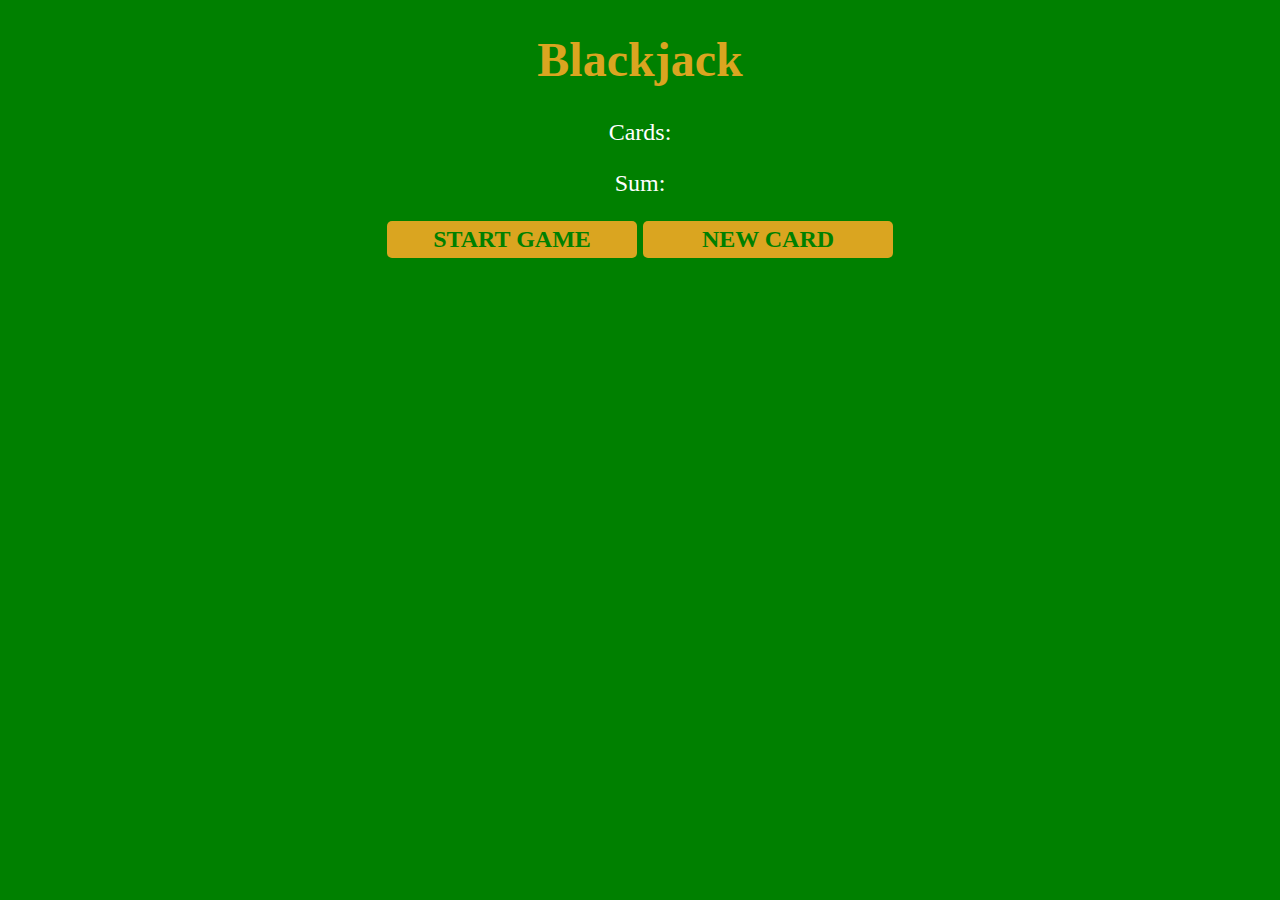
<file: blackjack/index.html>
<!DOCTYPE html>
<html lang="en">
  <head>
    <meta charset="UTF-8" />
    <meta name="viewport" content="width=device-width, initial-scale=1.0" />
    <title>Document</title>
    <link rel="stylesheet" href="index.css" />
  </head>
  <body>
    <h1>Blackjack</h1>
    <p id="message-el"></p>
    <p id="card-el">Cards:</p>
    <p id="sum-el">Sum:</p>
    <button id="start-game-el" onclick="start()">START GAME</button>
    <button id="new-card-el" onclick="drawCard()">NEW CARD</button>
    <script src="index.js"></script>
  </body>
</html>
</file>
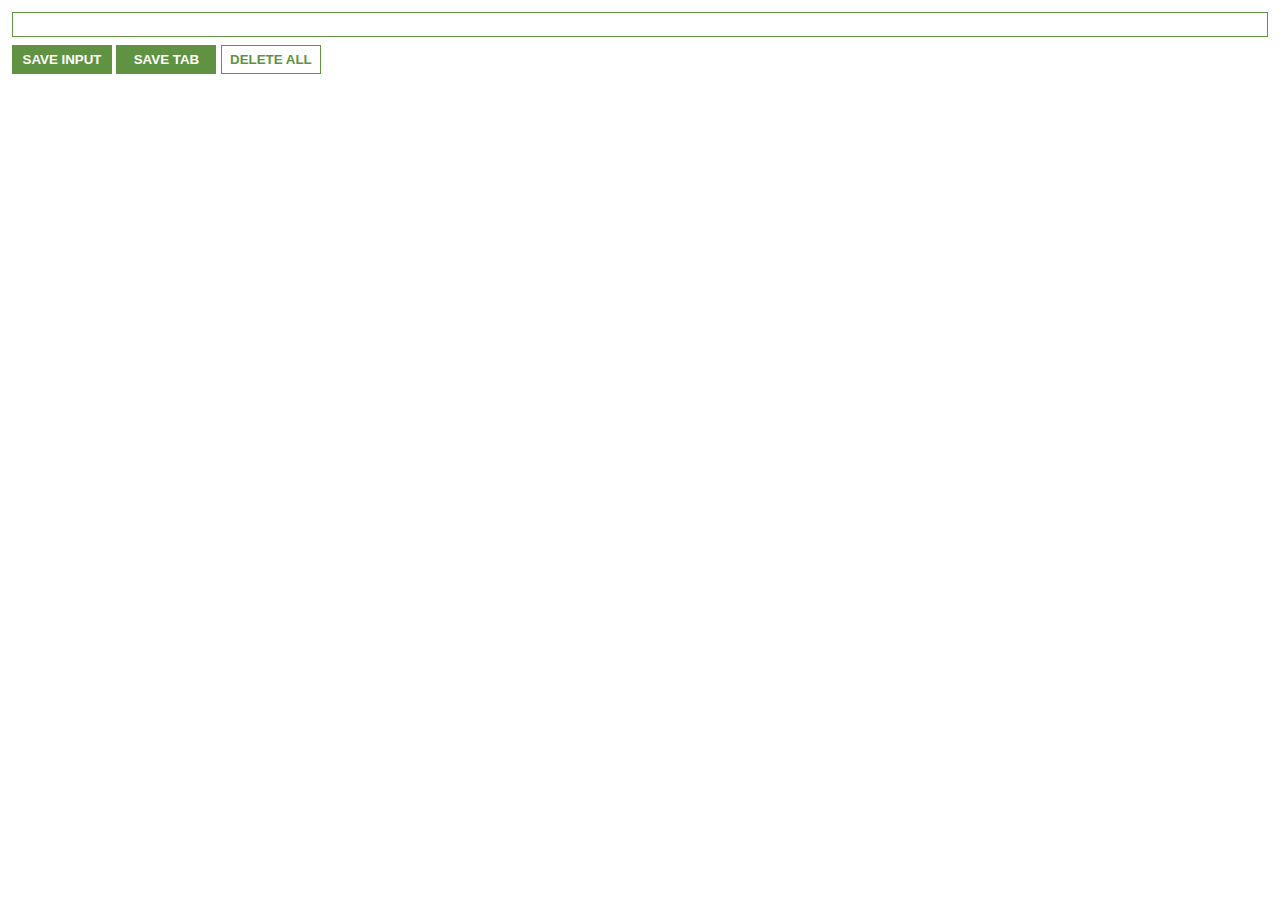
<file: chrome-extension/index.html>
<!DOCTYPE html>
<html lang="en">
  <head>
    <meta charset="UTF-8" />
    <meta name="viewport" content="width=device-width, initial-scale=1.0" />
    <title>Lead Tracker Chrome Extension</title>
    <link rel="stylesheet" href="index.css" />
  </head>
  <body>
    <input type="text" id="input-el" />

    <button id="input-btn">SAVE INPUT</button>
    <button id="tab-btn">SAVE TAB</button>
    <button id="delete-btn">DELETE ALL</button>
    <ul id="ul-el"></ul>

    <div id="container"></div>
  </body>
  <script src="index.js"></script>
</html>
</file>
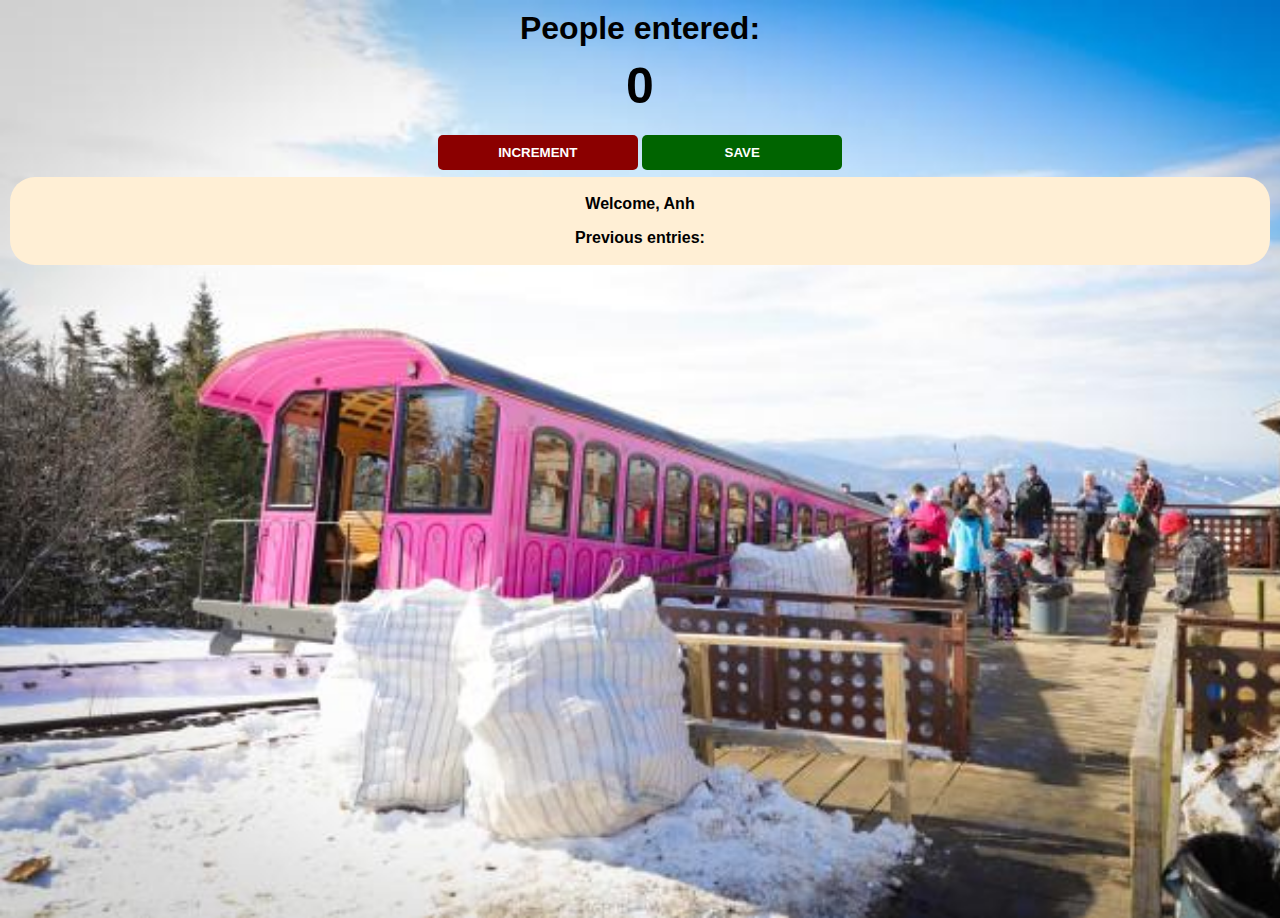
<file: passenger-counter-app/index.html>
<!DOCTYPE html>
<html lang="en">
  <head>
    <meta charset="UTF-8" />
    <meta name="viewport" content="width=device-width, initial-scale=1.0" />
    <title>Passenger Counter</title>
    <link rel="stylesheet" href="index.css" />
  </head>
  <body>
    <h1>People entered:</h1>
    <h2 id="count-el">0</h2>
    <button id="increment-btn" onclick="increment()">INCREMENT</button>
    <button id="save-btn" onclick="save()">SAVE</button>
    <section class="container">
      <p id="welcome-el"></p>
      <p id="save-el">Previous entries:</p>
    </section>
    <script src="index.js"></script>
  </body>
</html>
</file>
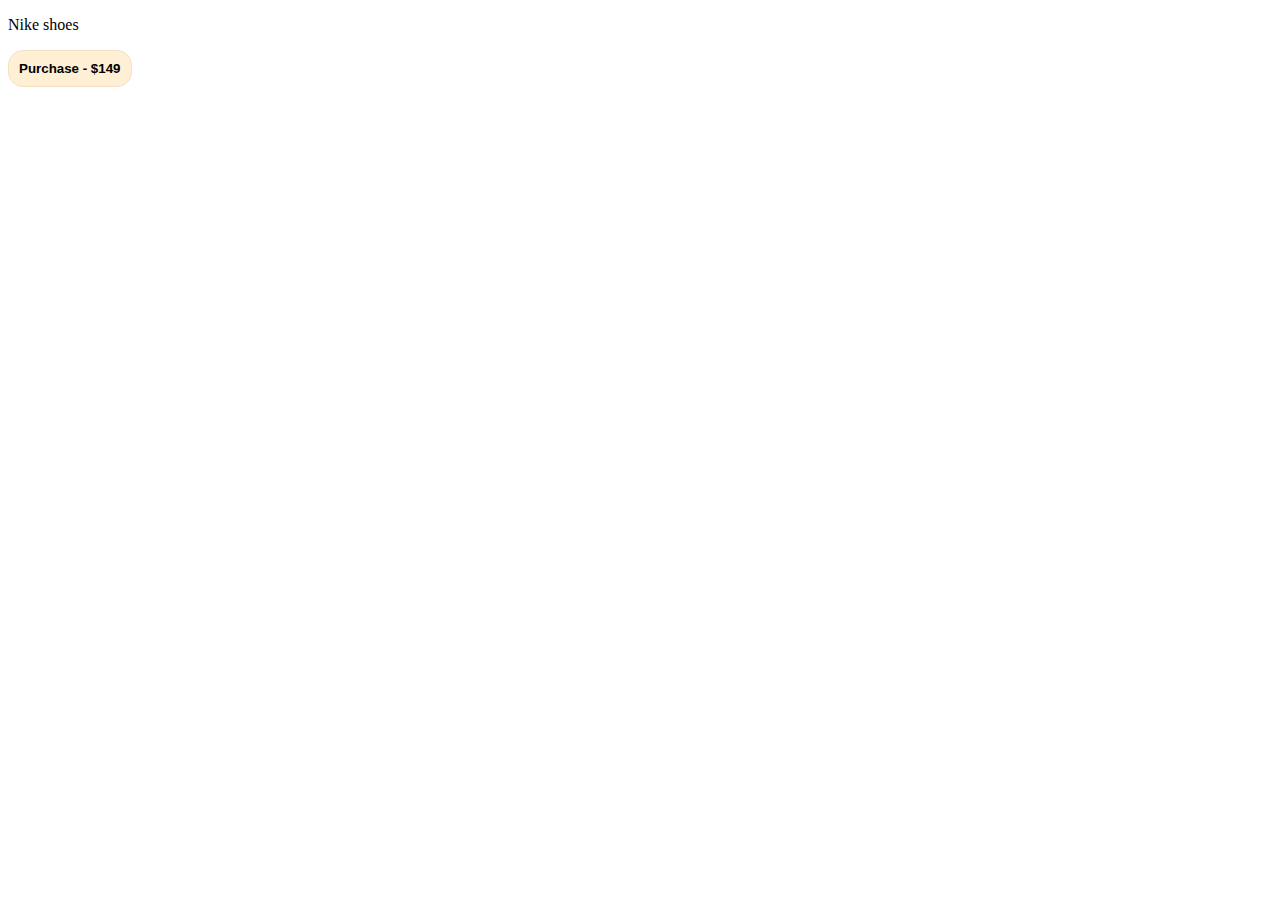
<file: render-error/index.html>
<!DOCTYPE html>
<html lang="en">
  <head>
    <meta charset="UTF-8" />
    <meta name="viewport" content="width=device-width, initial-scale=1.0" />
    <title>Document</title>
    <link rel="stylesheet" href="index.css" />
  </head>
  <body>
    <p>Nike shoes</p>
    <button onclick="renderError()">Purchase - $149</button>
    <p id="error"></p>
    <script src="index.js"></script>
  </body>
</html>
</file>
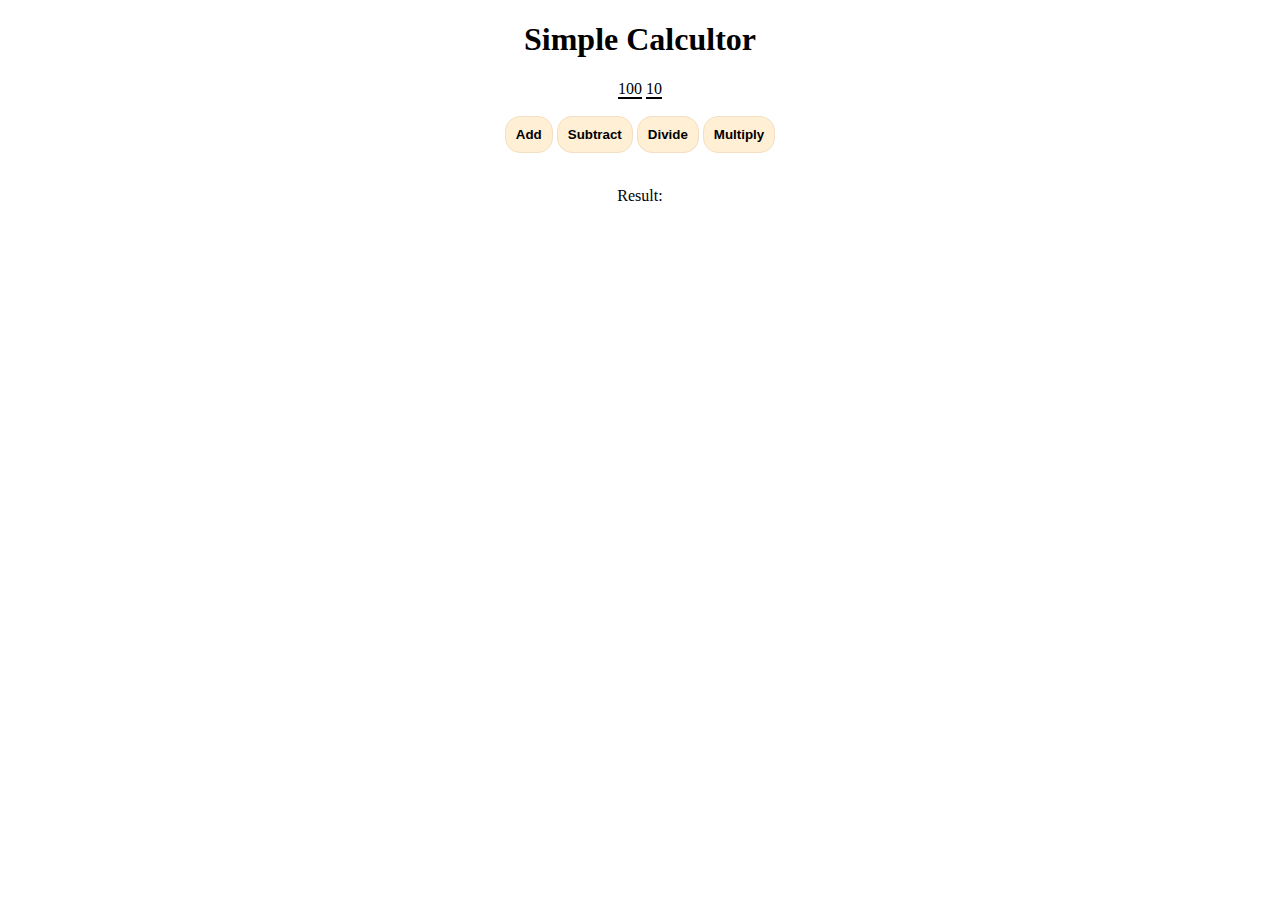
<file: simple-calculator/index.html>
<!DOCTYPE html>
<html lang="en">
  <head>
    <meta charset="UTF-8" />
    <meta name="viewport" content="width=device-width, initial-scale=1.0" />
    <title>Document</title>
    <link rel="stylesheet" href="index.css" />
  </head>
  <body>
    <h1>Simple Calcultor</h1>
    <span id="num1-el"></span>
    <span id="num2-el"></span>
    <br />
    <br />
    <button onclick="add()">Add</button>
    <button onclick="subtract()">Subtract</button>
    <button onclick="divide()">Divide</button>
    <button onclick="multiply()">Multiply</button>
    <br />
    <br />
    <p>Result: <span id="result-el"></span></p>
    <script src="index.js"></script>
  </body>
</html>
</file>
<file: blackjack/index.css>
body {
  text-align: center;
  background: green;
  color: white;
  font-size: 1.5rem;
}

h1 {
  color: goldenrod;
}

button {
  font: inherit;
  background-color: goldenrod;
  color: green;
  border: none;
  width: 250px;
  padding-top: 5px;
  padding-bottom: 5px;
  margin-bottom: 8px;
  border-radius: 5px;
  font-weight: bold;
}

.hidden {
  display: none;
}

#message-el {
  font-style: italic;
}
</file>
<file: chrome-extension/index.css>
* {
  margin: 0;
  padding: 0;
  box-sizing: border-box;
}

body {
  padding: 12px;
  font-family: Arial, Helvetica, sans-serif;
  min-width: 400px;
}

input {
  border: 1.5px solid #5f9341;
  padding: 4px 10px;
  width: 100%;
  margin-bottom: 8px;
}

button {
  color: white;
  background-color: #5f9341;
  padding: 6px;
  width: 100px;
  border: 1.5px solid #5f9341;
  font-weight: bold;
}

#delete-btn {
  color: #5f9341;
  background-color: white;
  border: 1.5px solid #5f9341;
}

ul {
  padding: 12px;
  list-style: none;
  padding-left: 0;
}

li {
  margin-top: 5px;
}

a {
  color: #5f9341;
}
</file>
<file: passenger-counter-app/index.css>
body {
  background-image: url("station.jpg");
  background-size: cover;
  font-family: -apple-system, BlinkMacSystemFont, "Segoe UI", Roboto, Oxygen,
    Ubuntu, Cantarell, "Open Sans", "Helvetica Neue", sans-serif;
  font-weight: bold;
  text-align: center;
  background-repeat: no-repeat;
  min-height: 100vh;
}

h1 {
  margin-top: 10px;
  margin-bottom: 10px;
}

h2 {
  font-size: 50px;
  margin-top: 0;
  margin-bottom: 20px;
}

button {
  border: none;
  padding-top: 10px;
  padding-bottom: 10px;
  color: white;
  font-weight: bold;
  width: 200px;
  margin-bottom: 5px;
  border-radius: 5px;
}

.container {
  background: papayawhip;
  border-radius: 25px;
  padding: 2px;
  margin: 2px;
}

#increment-btn {
  background: darkred;
}

#save-btn {
  background: darkgreen;
}
</file>
<file: render-error/index.css>
button {
  background-color: papayawhip;
  border-radius: 15px;
  padding: 10px;
  border: 1px solid rgb(243, 223, 193);
  font-weight: 700;
}

#error {
  color: red;
}
</file>
<file: simple-calculator/index.css>
body {
  text-align: center;
}

button {
  background-color: papayawhip;
  border-radius: 15px;
  padding: 10px;
  border: 1px solid rgb(243, 223, 193);
  font-weight: 700;
}

span {
  border-bottom: 2px solid black;
}
</file>
